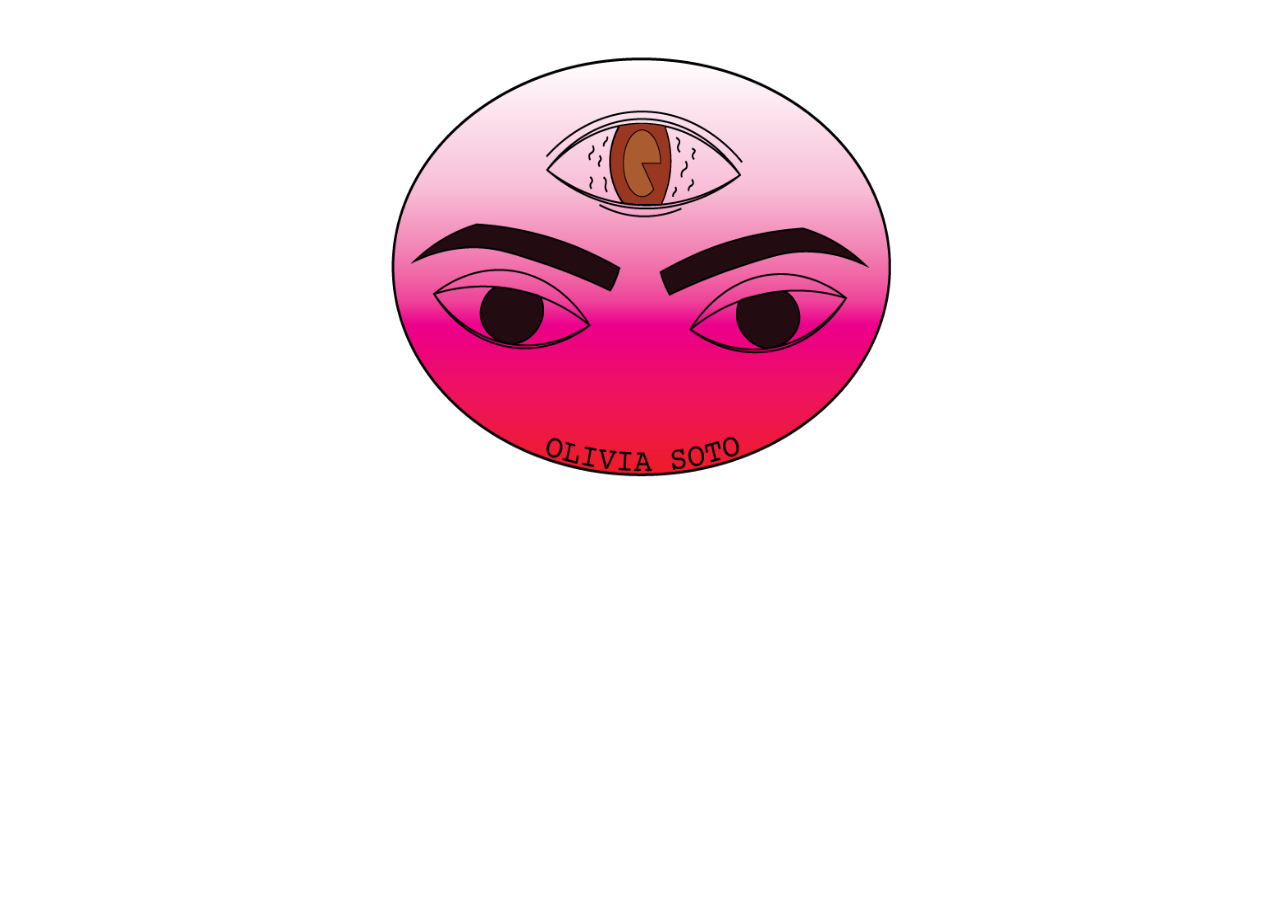
<file: mmp210_sp2020/portfolio/index.html>
<html>
<head>
	 <link rel="stylesheet" type="text/css" href="style.css">
</head>
<body>
	<div class='center'>
		<a href="digital.html"><img class='wide' src="images/logo.png" alt="A Three Eyed Logo"></a>
	</div>
</body>
</html>
</file>
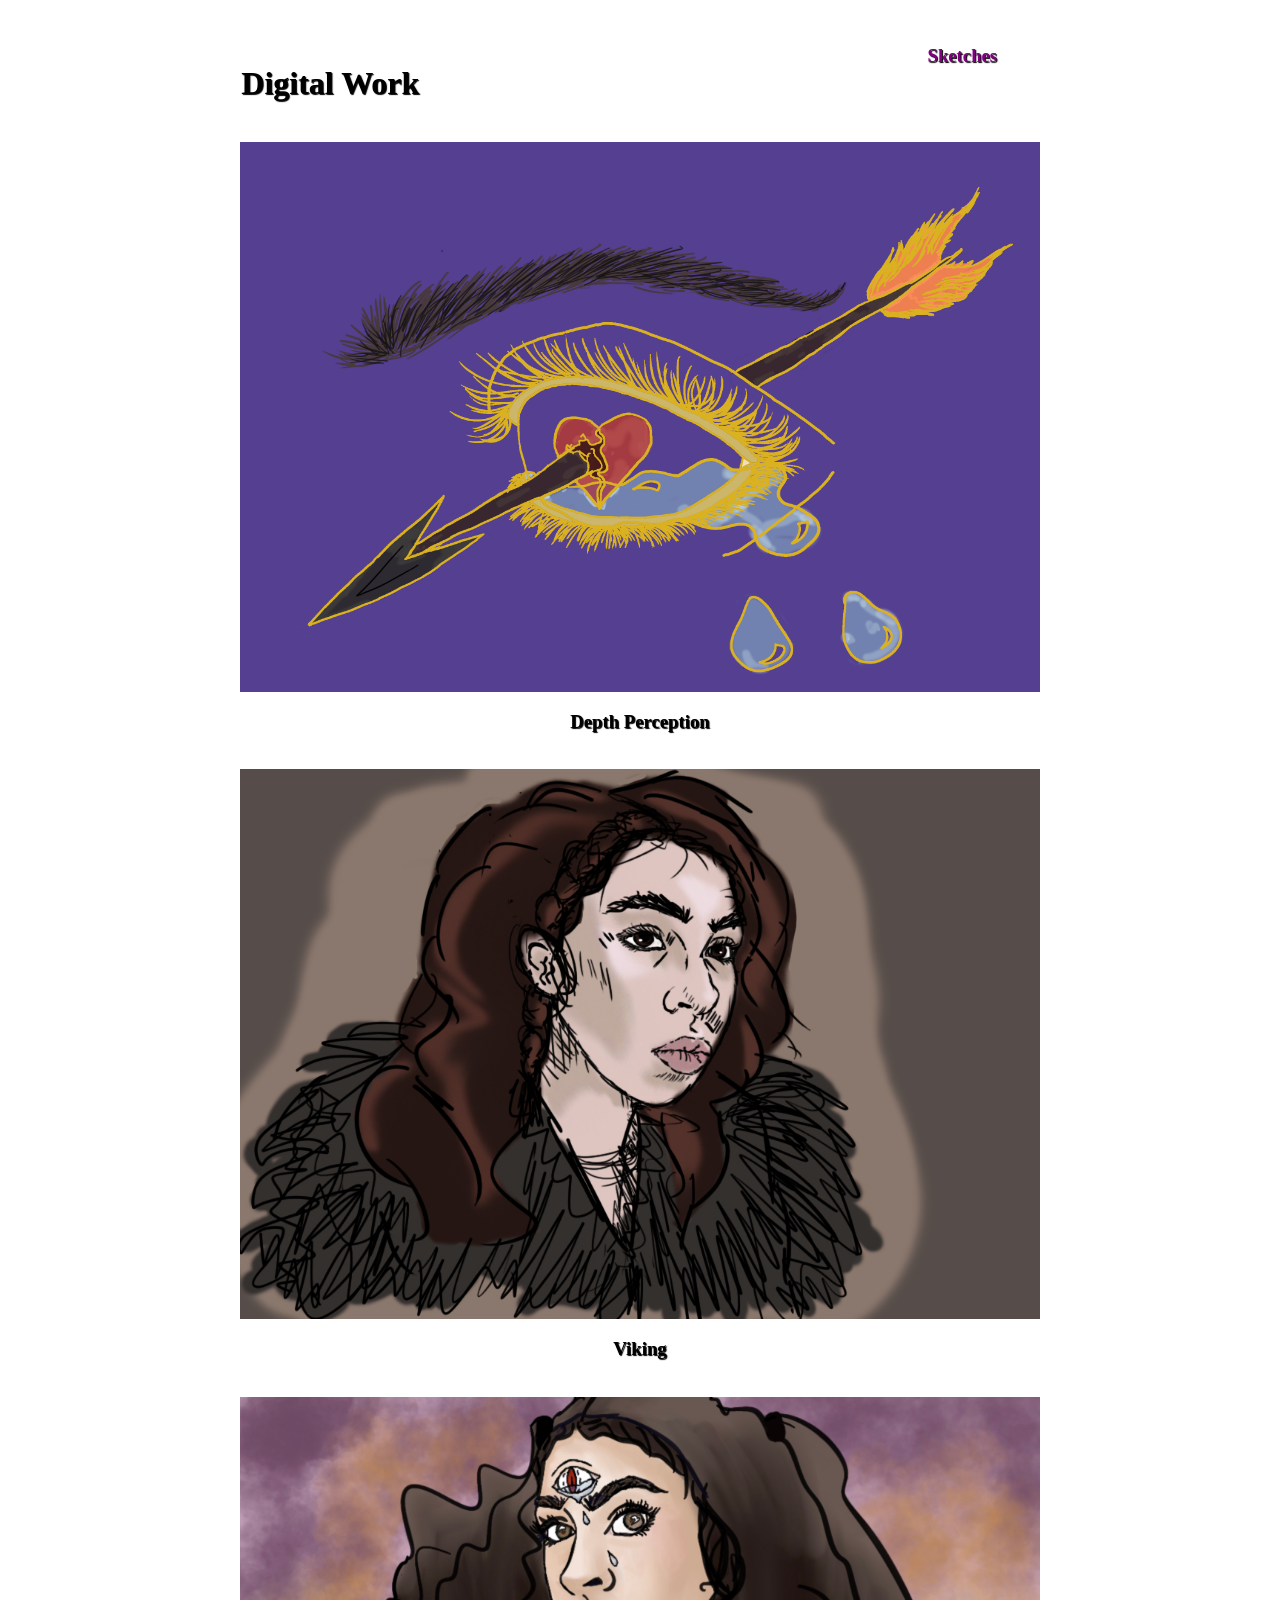
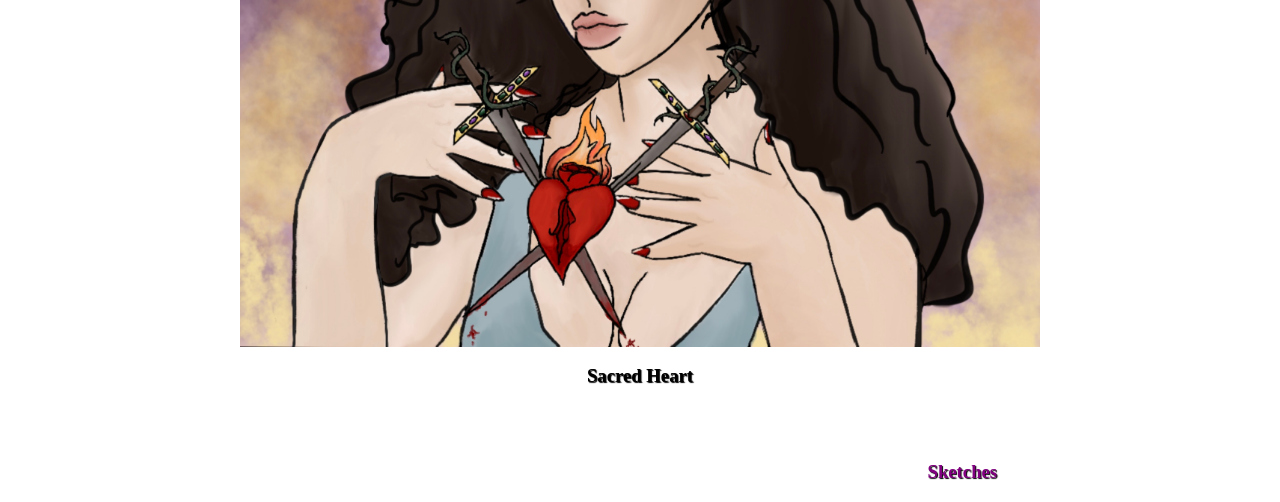
<file: mmp210_sp2020/portfolio/digital.html>
<html>
<head>
	 <link rel="stylesheet" type="text/css" href="style.css">
</head>
<body>
	<div class='center'>
		</br>
		<h3 class='nav'><a href="sketches.html">Sketches</a></h3>
	</div>
	</br>
<h1>Digital Work</h1>

</br>
	<div class='center'>
		<img class='wideDigital' src="images/eye.png" alt="A colorful eye">
		<h3>Depth Perception</h3>
	</div>
</br>
	<div class='center'>
		<img class='wideDigital' src="images/viking.jpg" alt="A viking">
		<h3>Viking</h3>
	</div>
</br>
	<div class='center'>
		<img class='wideDigital' src="images/olivia.jpg" alt="A self portrait">
		<h3>Sacred Heart</h3>
	</div>

</br>	
	<div class='center'>
		</br>
		<h3 class='nav'><a href="sketches.html">Sketches</a></h3>
	</div>
	</br>
</body>
</html>
</file>
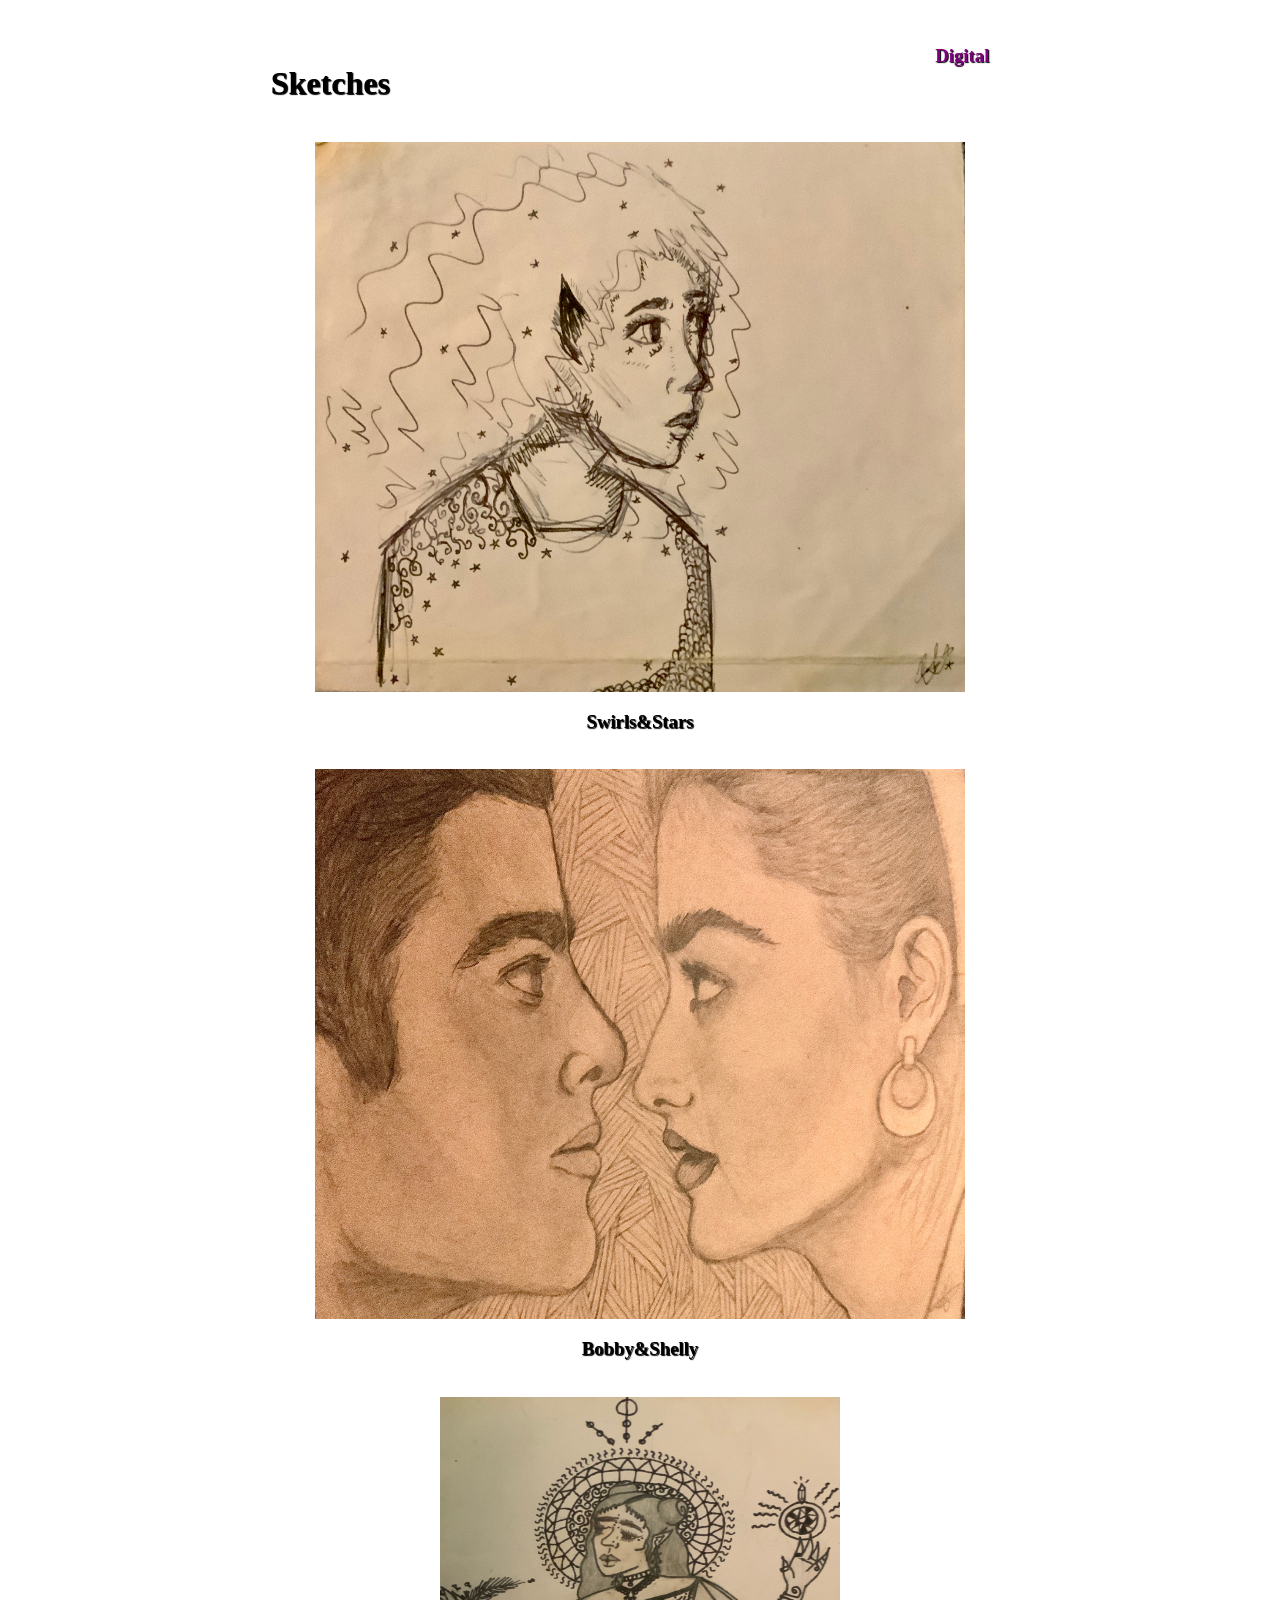
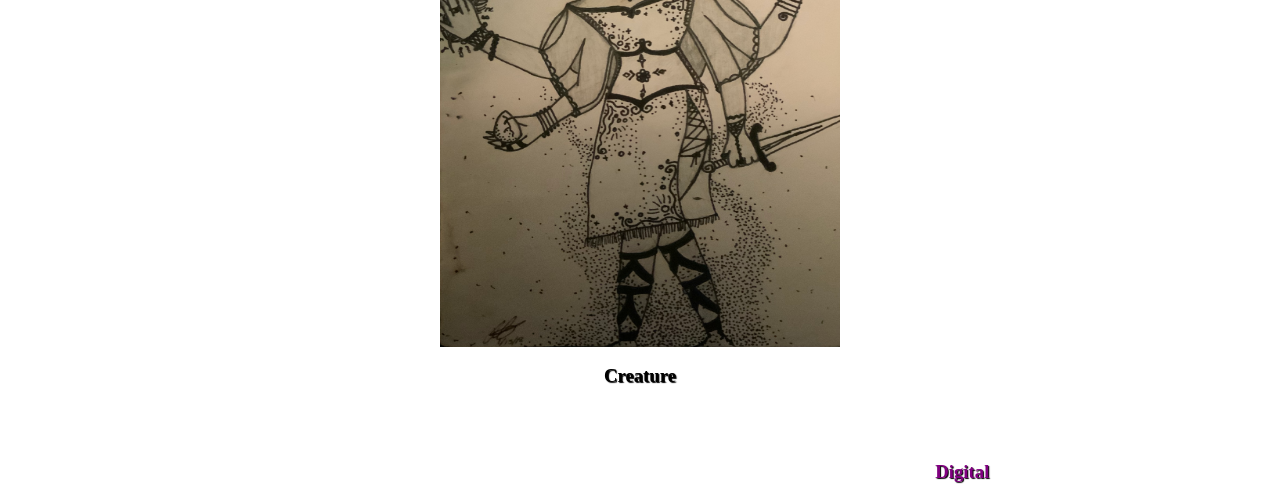
<file: mmp210_sp2020/portfolio/sketches.html>
<html>
<head>
	 <link rel="stylesheet" type="text/css" href="style.css">
</head>
<body>
	<div class='center'>
		</br>
		<h3 class='nav'><a href="digital.html">Digital</a></h3>
	</div>
	</br>
	<h1>Sketches</h1>
</br>
	<div class='center'>
		<img class='wide' src="images/stars.jpg" alt="A sketch portrait">
		<h3>Swirls&Stars</h3>
	</div>
</br>
	<div class='center'>
		<img class='wide' src="images/shelly.jpg" alt="Bobby and Shelly">
		<h3>Bobby&Shelly</h3>
	</div>
</br>
	<div class='center'>
		<img src="images/creature.jpg" alt="A Four Armed Creature">
		<h3>Creature</h3>
	</div>

</br>
	<div class='center'>
		</br>
		<h3 class='nav'><a href="digital.html">Digital</a></h3>
	</div>
</body>
</html>
</file>
<file: mmp210_sp2020/portfolio/style.css>
img {
	width: 400px;
	height: 550px;
}

.wide {
	width: 650px;
}

.wideDigital {
	width: 800px;
}

.center, h1 {
	text-align: center;
}

.nav {
	width: 49%;
	float: right;
	text-align: center;
}

h1, h3 {
	font-family: "Verdana";
	text-shadow: 1px 1px 1px black
}

a {
	text-decoration: none;
	color: purple;
}
</file>
